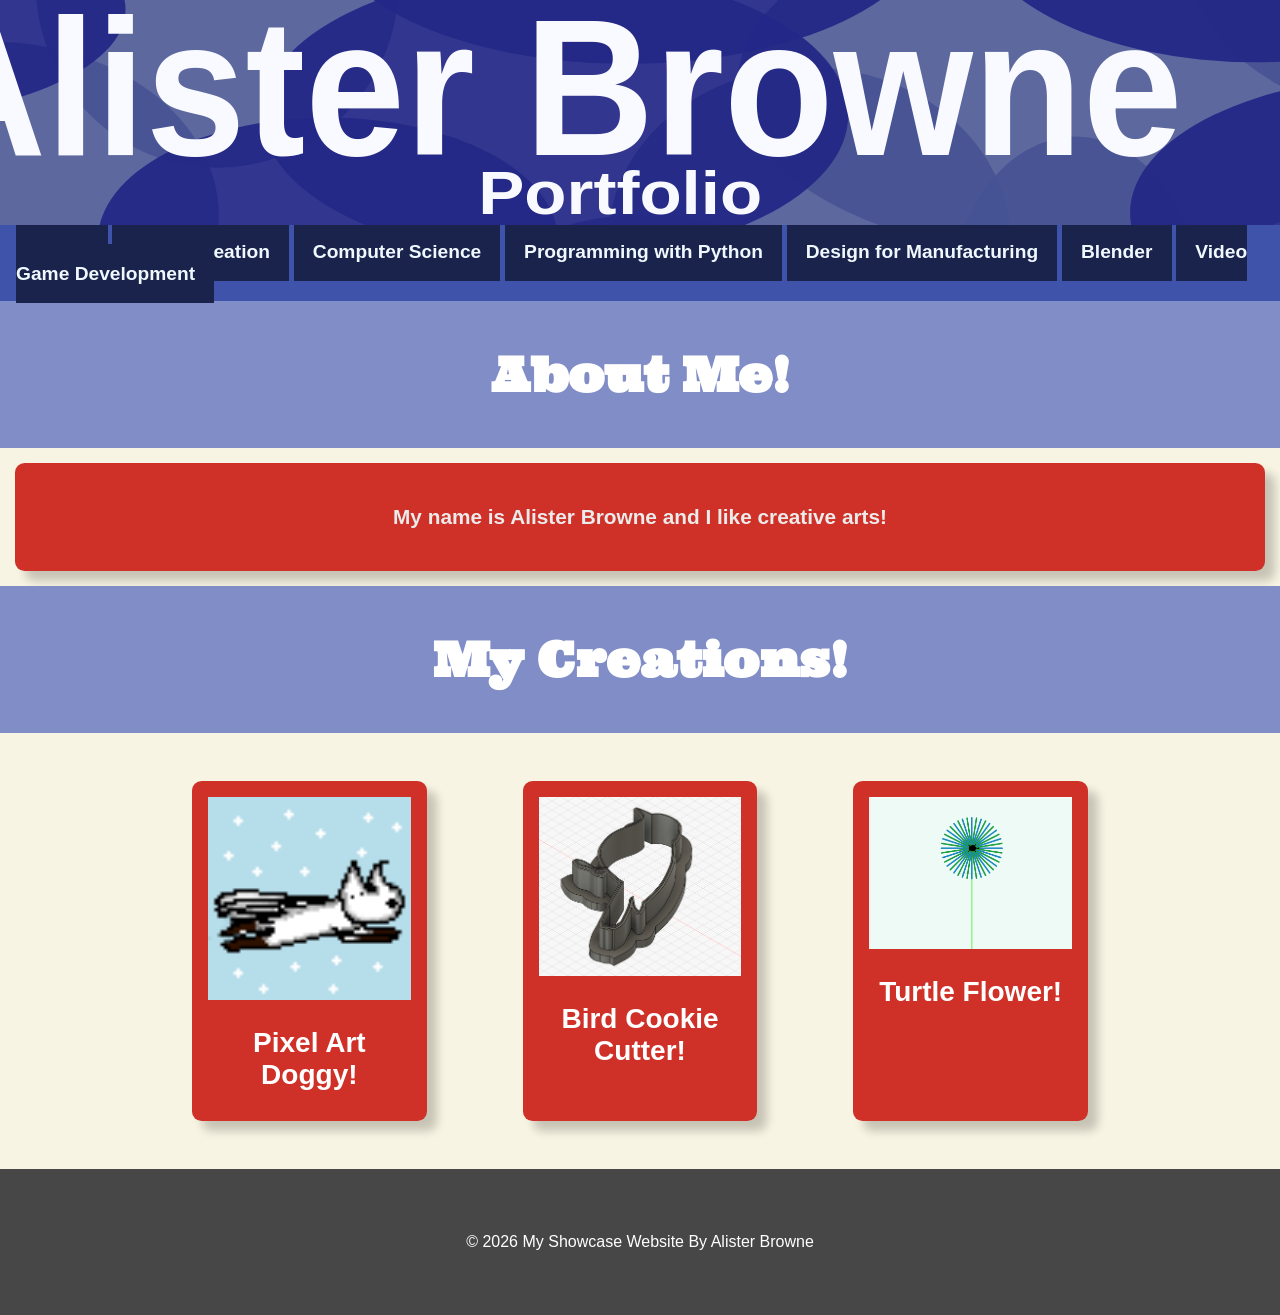
<file: index.html>
<!DOCTYPE html>
<html lang="en">

<head>
    <meta charset="UTF-8">
    <meta name="viewport" content="width=device-width, initial-scale=1.0">
    <link rel="stylesheet" href="style.css">
    <title>Alister Browne's Portfolio</title>

    <!-- Fonts added from Google Fonts -->
    <link rel="preconnect" href="https://fonts.googleapis.com">
    <link rel="preconnect" href="https://fonts.gstatic.com" crossorigin>
    <link href="https://fonts.googleapis.com/css2?family=Kedebideri:wght@400;500;600;700;800;900&family=Ultra&display=swap" rel="stylesheet">

    <!-- Favicon added to website -->
    <link rel="icon" type="image/svg+xml" href="Favicon/WebsiteFavicon.svg">
</head>
<!-- This is the main body of the website- ALL your content goes AFTER the <body> tag and before the </body> tag -->
<body>
    <!-- The Hero Section!-------------------------------------------------------------------------------------- -->
    <section class="hero">
        <div class="hero-text"></div>
    </section>

    <!-- Links to other pages! ---------------------------------------------------------->
    <section class="links">
        <a class="page-link-text" href="index.html">Home</a>
        <a class="page-link-text" href="imagecreation.html">Image Creation</a>
        <a class="page-link-text" href="computerscience.html">Computer Science</a>
        <a class="page-link-text" href="programmingWithPython.html">Programming with Python</a>
        <a class="page-link-text" href="designformanufacturing.html">Design for Manufacturing</a>
        <a class="page-link-text" href="blender.html">Blender</a>
        <a class="page-link-text" href="videogamedevelopment.html">Video Game Development</a>
    </section>

    <!-- The About Me Section! ------------------------------------------------------------------------------------- -->    
    <section class="topic">
        <div class="topic-title">
            <h1>About Me!</h1>
        </div>
        <div style="margin: 15px;">
            <div class="topic-card">
                <div class="topic-text">
                    <p>My name is Alister Browne and I like creative arts!</p>
                </div>
            </div>
        </div>
    </section>

<!-- End of About Me Section ----------------------------------------------------------------------------------- -->

<!-- Topic one ------------------------------------------------------------------------------------------------- -->
    <!-- The First Topic Section -->
    <section class="topic">
        <!-- the topic title a big bar with text in it -->
        <div class="topic-title">
            <h1>My Creations!</h1>
        </div>

        <!-- now a three column grid of images -->
        <div class="topic-content">
            <!-- one "card" which includes an image with a text below it -->
            <div class="topic-card">
                <img src="images/JumpingAnimalWinter.png" alt="Pixalated Jumping Animal">
                <h2 class="topic-card-text">Pixel Art<br>Doggy!</h2>
            </div>
            <div class="topic-card">
                <img src="images/BirdCookieCutter.png" alt="Bird Cookie Cutter">
                <h2 class="topic-card-text">Bird Cookie Cutter!</h2>
            </div>
            <div class="topic-card">
                <img src="images/TurtleFlower.png" alt="Python Turtle Flower">
                <h2 class="topic-card-text">Turtle Flower!</h2>
            </div>
        </div>
    </section>
    

    <!-- A Simple Website Footer ---------------------------------------------------------------------------------- -->
    <footer class="footer">
        <p>&copy; 2026 My Showcase Website By Alister Browne</p>
    </footer>

<!-- The end of the whole page- no more content after this! -->
</body>
</html>
</file>
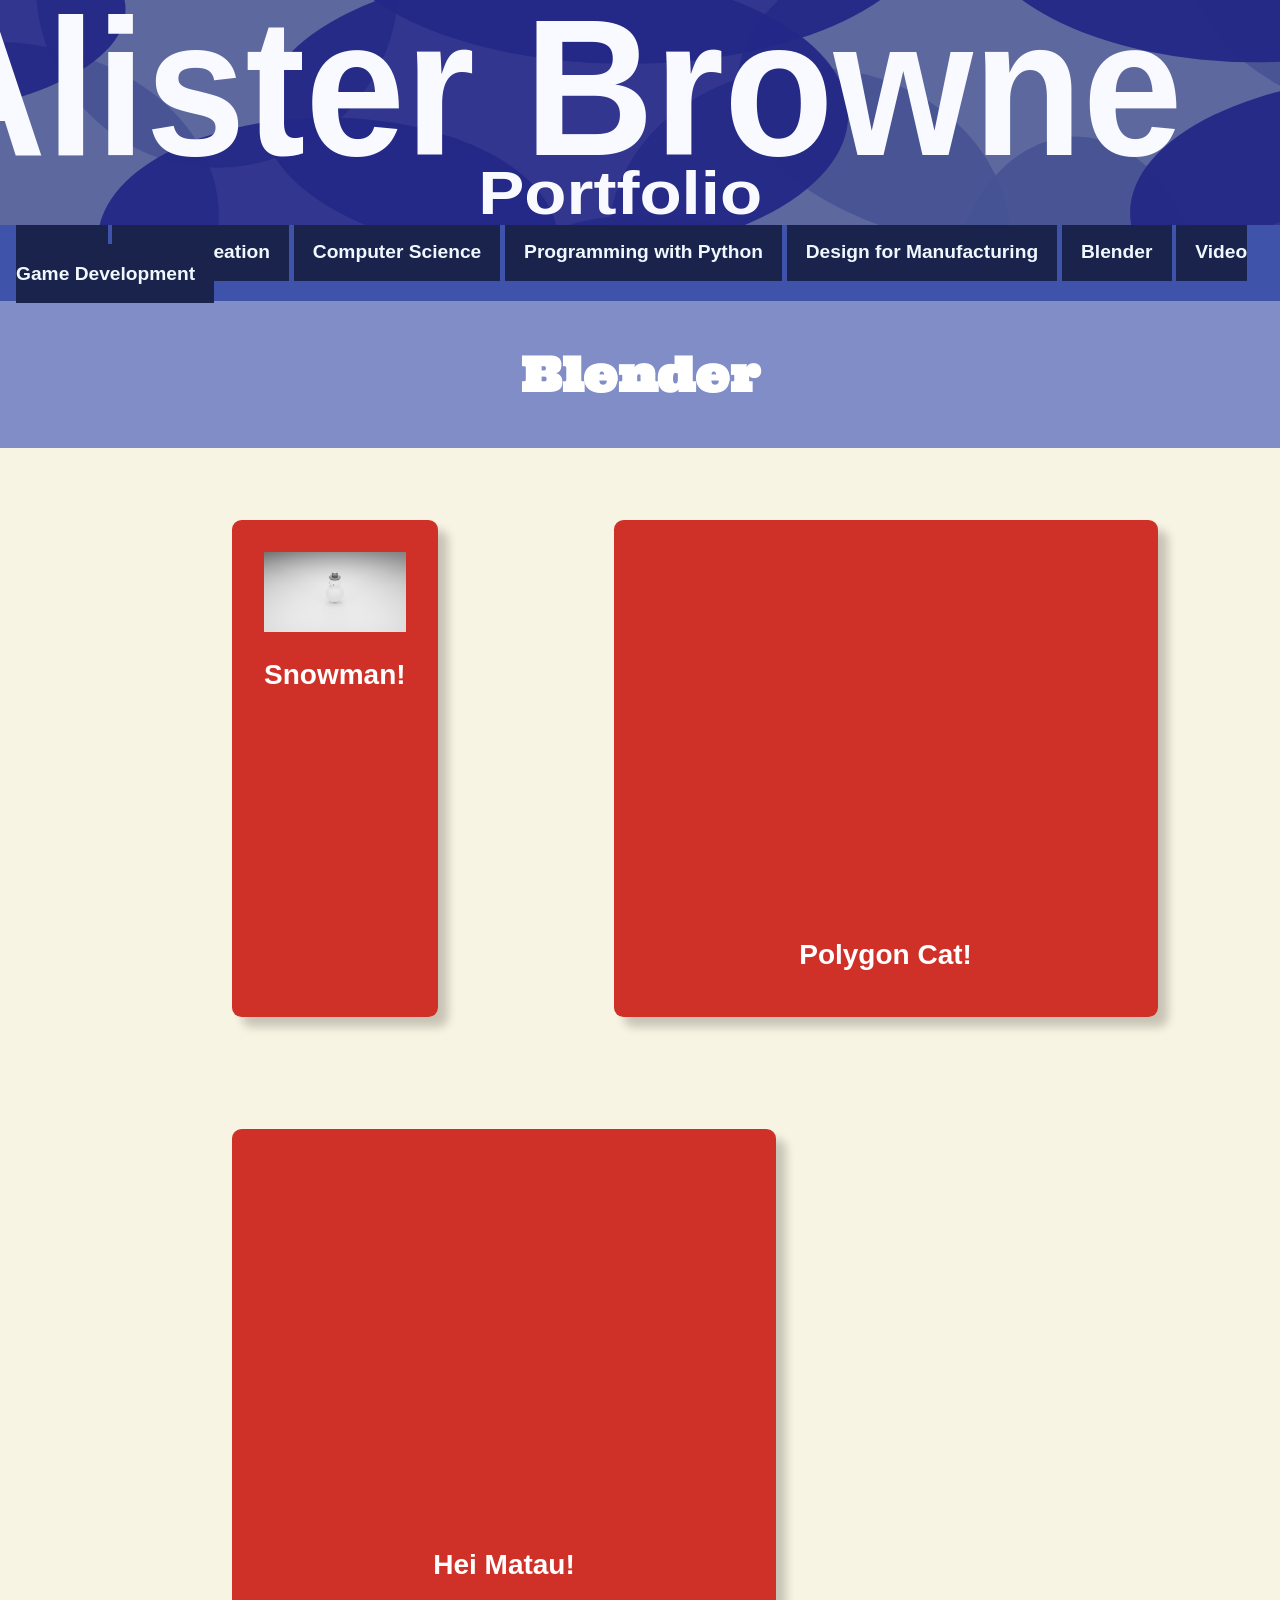
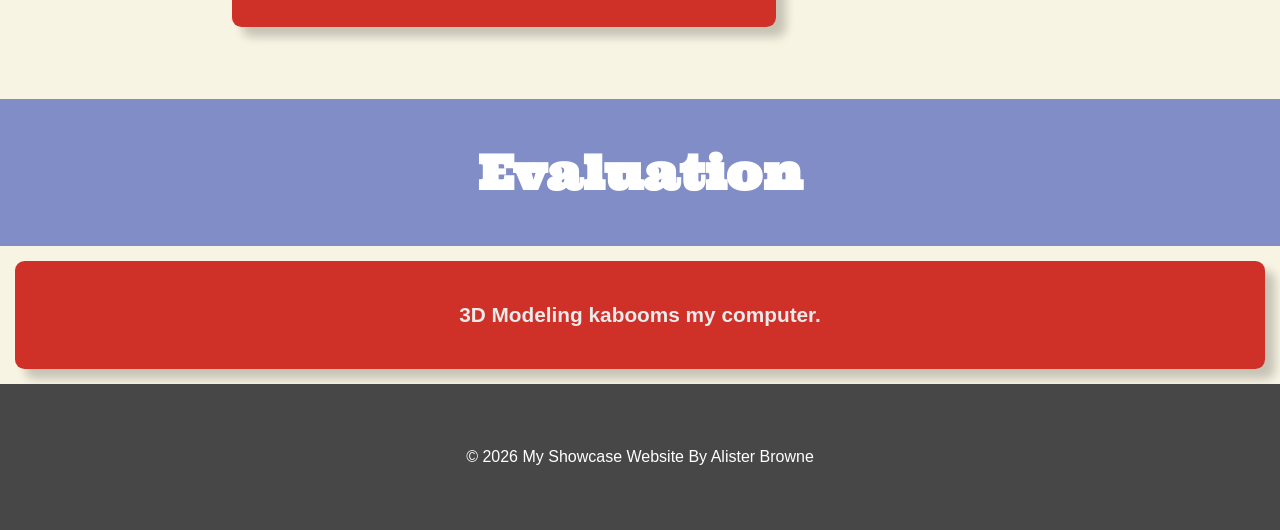
<file: blender.html>
<!DOCTYPE html>
<html lang="en">

<head>
    <meta charset="UTF-8">
    <meta name="viewport" content="width=device-width, initial-scale=1.0">
    <link rel="stylesheet" href="style.css">
    <title>Alister Browne's Portfolio</title>

    <!-- Fonts added from Google Fonts -->
    <link rel="preconnect" href="https://fonts.googleapis.com">
    <link rel="preconnect" href="https://fonts.gstatic.com" crossorigin>
    <link href="https://fonts.googleapis.com/css2?family=Kedebideri:wght@400;500;600;700;800;900&family=Ultra&display=swap" rel="stylesheet">

    <!-- Favicon added to website -->
    <link rel="icon" type="image/svg+xml" href="Favicon/WebsiteFavicon.svg">
</head>
<!-- This is the main body of the website- ALL your content goes AFTER the <body> tag and before the </body> tag -->
<body>
    <!-- The Hero Section!-------------------------------------------------------------------------------------- -->
    <section class="hero">
        <div class="hero-text"></div>
    </section>

    <!-- Links to other pages! ---------------------------------------------------------->
    <section class="links">
            <a class="page-link-text" href="index.html">Home</a>
            <a class="page-link-text" href="imagecreation.html">Image Creation</a>
            <a class="page-link-text" href="computerscience.html">Computer Science</a>
            <a class="page-link-text" href="programmingWithPython.html">Programming with Python</a>
            <a class="page-link-text" href="designformanufacturing.html">Design for Manufacturing</a>
            <a class="page-link-text" href="blender.html">Blender</a>
            <a class="page-link-text" href="videogamedevelopment.html">Video Game Development</a>
    </section>

    <!-- The About Me Section! ------------------------------------------------------------------------------------- -->    
    <section class="topic">
        <div class="topic-title">
            <h1>Blender</h1>
        </div>
    </section>

    <!-- Showcase! -------------------------------------------------------------------------------------------------------------- -->
    
    <div class="big-topic-content">
    
    <!-- Snowman image -->

        <div class="big-topic-card">
            <img src="images/Snowman.png" alt="Snowman">
            <h2 class="topic-card-text">Snowman!</h2>
        </div>

    <!-- Polygon Cat Render video loop -->
        <div class="big-topic-card">
            <video width="480" height="360" autoplay loop>
                <source src="videos/PolygonCat.mp4" type="video/mp4">
                your browser does not support the video tag.
            </video>
            <h2 class="topic-card-text">Polygon Cat!</h2>
        </div>
    </div>

    <div class="big-topic-content">
    <!-- Hei Matau video loop-->    
        <div class="big-topic-card">
            <video width="480" height="360" autoplay loop>
                <source src="videos/HeiMatau.mp4" type="video/mp4">
                your browser does not support the video tag.
            </video>
            <h2 class="topic-card-text">Hei Matau!</h2>
        </div>
    </div>
    <!-- Topic Evaluation! ------------------------------------------------------------------------------------ -->
    <section class="topic">
        <div class="topic-title">
            <h1>Evaluation</h1>
        </div>
        <div style="margin: 15px;">
            <div class="topic-card">
                <div class="topic-text">
                    <p>
                        3D Modeling kabooms my computer.
                    </p>
                </div>
            </div>
        </div>
    </section>



    <!-- A Simple Website Footer ---------------------------------------------------------------------------------- -->
    <footer class="footer">
        <p>&copy; 2026 My Showcase Website By Alister Browne</p>
    </footer>

<!-- The end of the whole page- no more content after this! -->
</body>
</html>
</file>
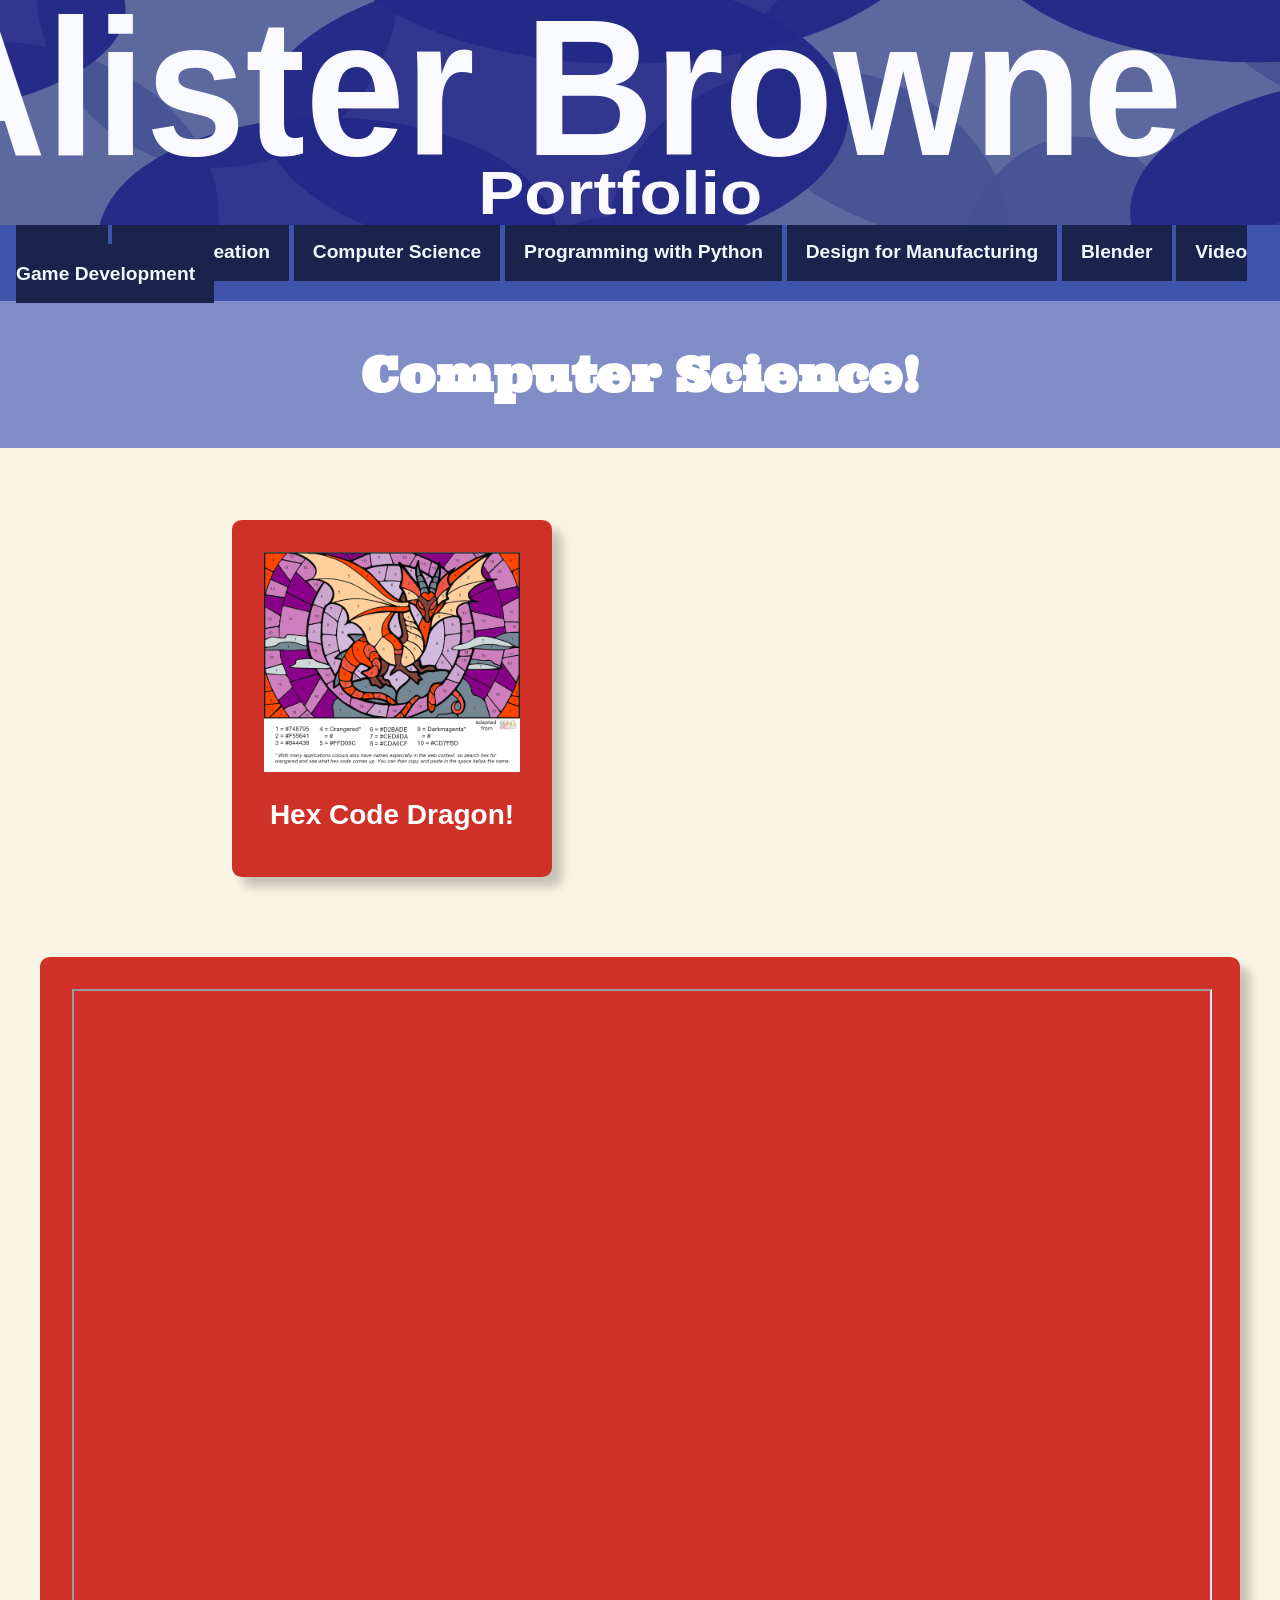
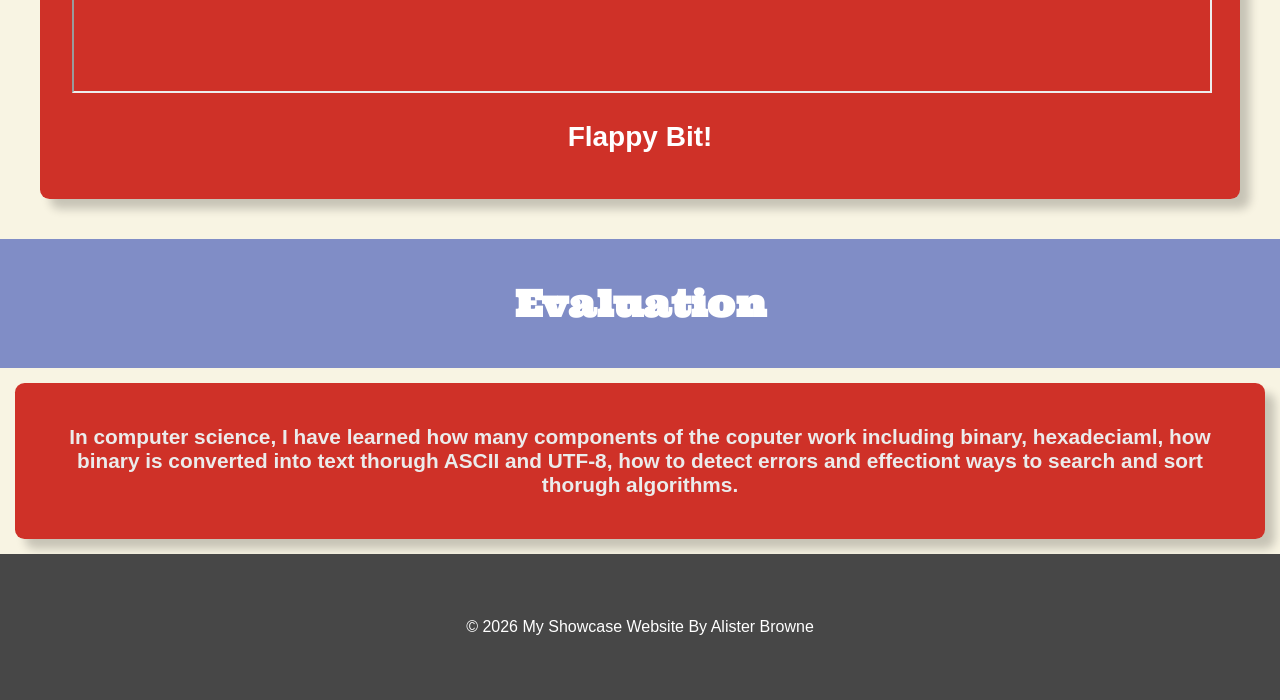
<file: computerscience.html>
<!DOCTYPE html>
<html lang="en">

<head>
    <meta charset="UTF-8">
    <meta name="viewport" content="width=device-width, initial-scale=1.0">
    <link rel="stylesheet" href="style.css">
    <title>Alister Browne's Portfolio</title>

    <!-- Fonts added from Google Fonts -->
    <link rel="preconnect" href="https://fonts.googleapis.com">
    <link rel="preconnect" href="https://fonts.gstatic.com" crossorigin>
    <link href="https://fonts.googleapis.com/css2?family=Kedebideri:wght@400;500;600;700;800;900&family=Ultra&display=swap" rel="stylesheet">

    <!-- Favicon added to website -->
    <link rel="icon" type="image/svg+xml" href="Favicon/WebsiteFavicon.svg">
</head>

<body>
    <!-- The Hero Section!-------------------------------------------------------------------------------------- -->
    <section class="hero"></section>

    <!-- Links to other pages! ---------------------------------------------------------->
    <section class="links">
        <a class="page-link-text" href="index.html">Home</a>
        <a class="page-link-text" href="imagecreation.html">Image Creation</a>
        <a class="page-link-text" href="computerscience.html">Computer Science</a>
        <a class="page-link-text" href="programmingWithPython.html">Programming with Python</a>
        <a class="page-link-text" href="designformanufacturing.html">Design for Manufacturing</a>
        <a class="page-link-text" href="blender.html">Blender</a>
        <a class="page-link-text" href="videogamedevelopment.html">Video Game Development</a>
    </section>

<!-- Topic one ------------------------------------------------------------------------------------------------- -->
    
<!-- The First Topic Section -->
    <section class="topic">
        <!-- the topic title a big bar with text in it -->
        <div class="topic-title">
            <h1>Computer Science!</h1>
        </div>

<!-- Topic one ------------------------------------------------------------------------------------------------- -->

    <!-- one "card" which includes an image with a text below it -->
    <div class="big-topic-content">
        <div class="big-topic-card">
            <img src="images/DragonHexcodes.png" alt="HexCodeDragon">
            <h2 class="topic-card-text">Hex Code Dragon!</h2>
        </div>
    </div>

<!-- Flappy Bit! ------------------------------------------------------------------------------------->

    <div class="mini-topic-card">
        <iframe src="https://flippybitandtheattackofthehexadecimalsfrombase16.com/" style="width: 100%; height: 700px;"></iframe>
        <h2 class="topic-card-text">Flappy Bit!</h2>
    </div>

<!-- Topic Evaluation! ------------------------------------------------------------------------------------ -->
    <section class="topic">
        <div class="topic-title">
            <h1>Evaluation</h1>
        </div>
        <div style="margin: 15px;">
            <div class="topic-card">
                <div class="topic-text">
                    <p>
                        In computer science, I have learned how many components of the coputer work including binary, hexadeciaml, how binary is converted into text thorugh ASCII and UTF-8, how to detect errors and effectiont ways to search and sort thorugh algorithms.
                    </p>
                </div>
            </div>
        </div>
    </section>


    <!-- A Simple Website Footer ---------------------------------------------------------------------------------- -->
    <footer class="footer">
        <p>&copy; 2026 My Showcase Website By Alister Browne</p>
    </footer>

    <!-- The end of the whole page- no more content after this! -->
</body>
</html>
</file>
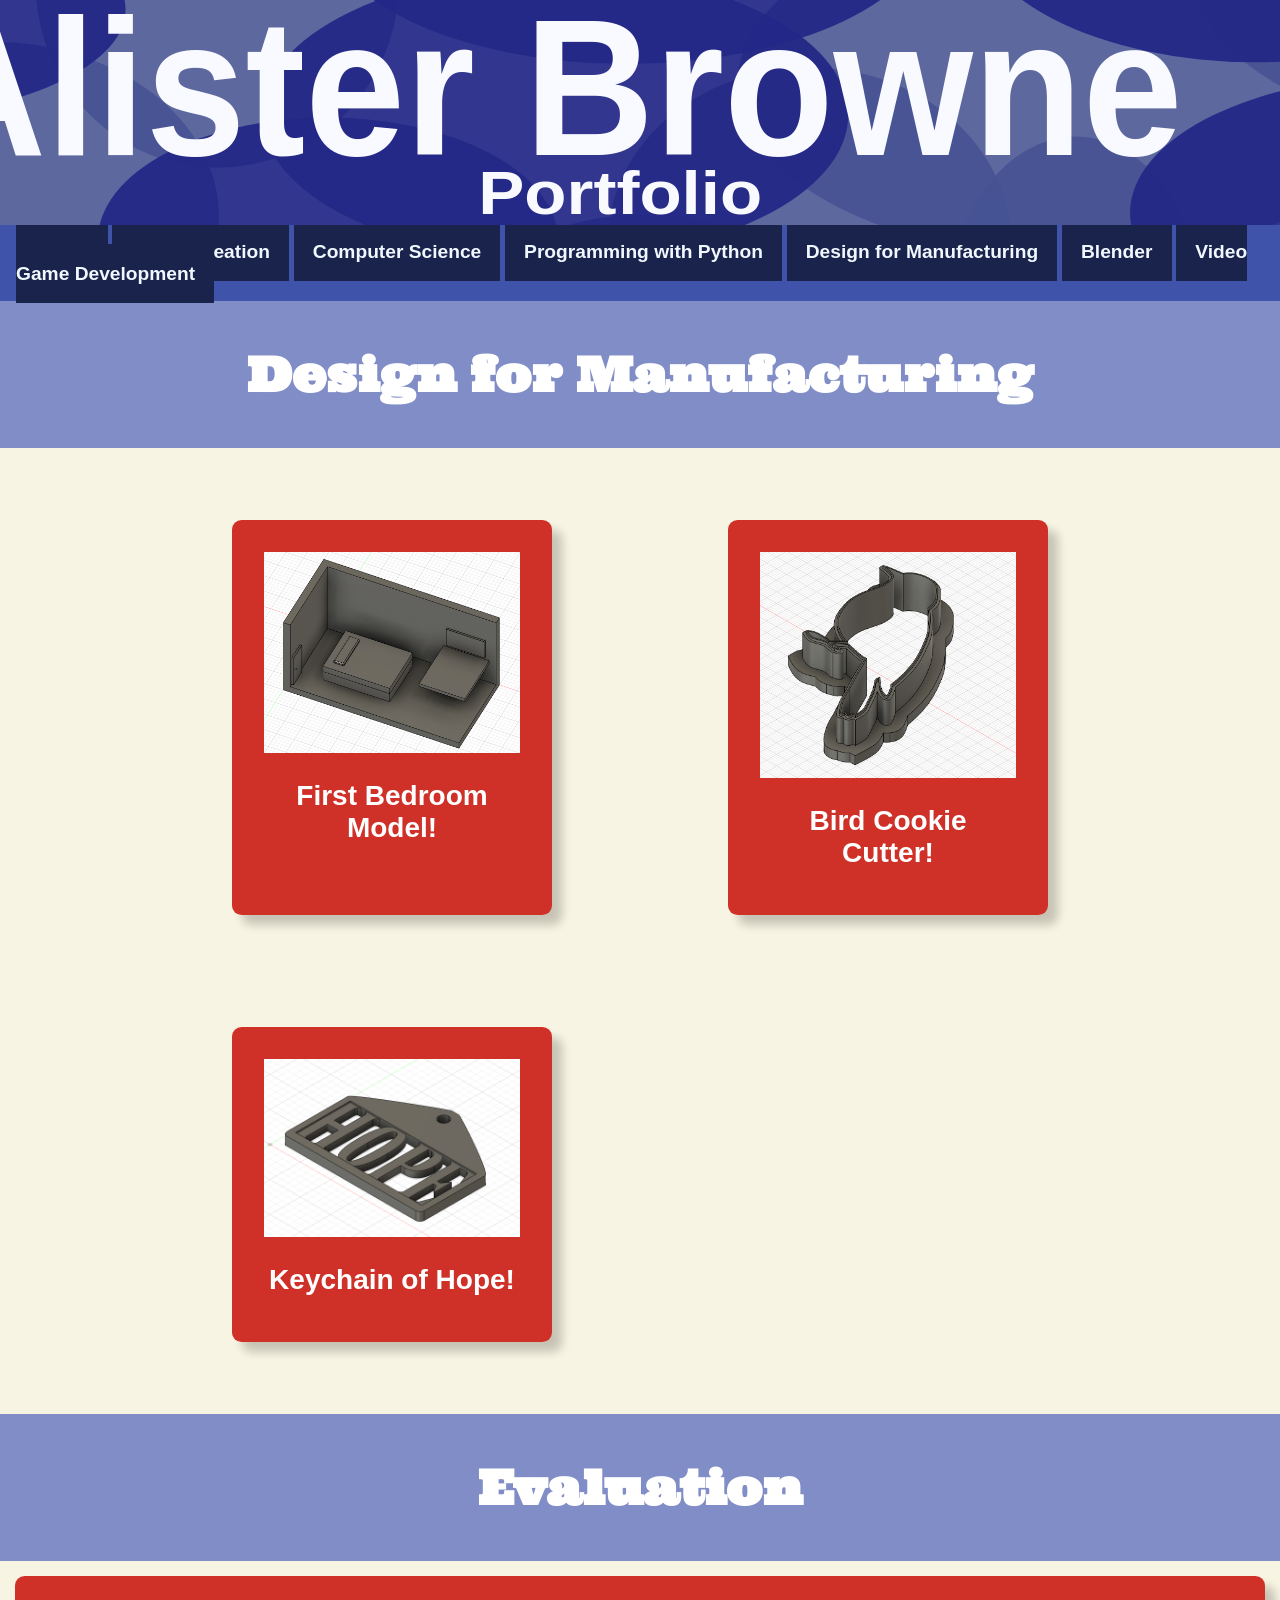
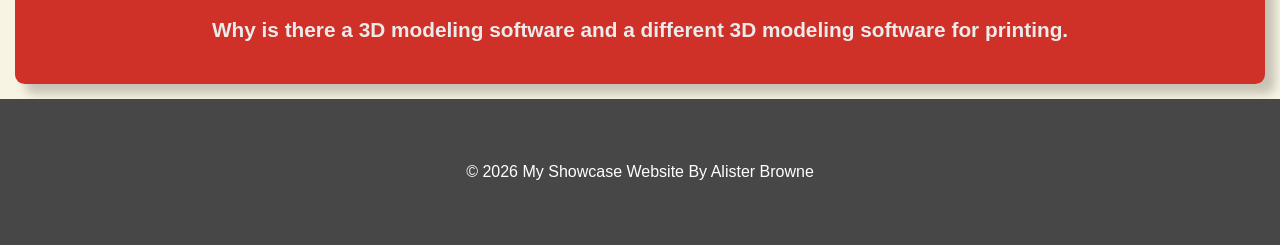
<file: designformanufacturing.html>
<!DOCTYPE html>
<html lang="en">

<head>
    <meta charset="UTF-8">
    <meta name="viewport" content="width=device-width, initial-scale=1.0">
    <link rel="stylesheet" href="style.css">
    <title>Alister Browne's Portfolio</title>

    <!-- Fonts added from Google Fonts -->
    <link rel="preconnect" href="https://fonts.googleapis.com">
    <link rel="preconnect" href="https://fonts.gstatic.com" crossorigin>
    <link href="https://fonts.googleapis.com/css2?family=Kedebideri:wght@400;500;600;700;800;900&family=Ultra&display=swap" rel="stylesheet">

    <!-- Favicon added to website -->
    <link rel="icon" type="image/svg+xml" href="Favicon/WebsiteFavicon.svg">
</head>
<!-- This is the main body of the website- ALL your content goes AFTER the <body> tag and before the </body> tag -->
<body>
    <!-- The Hero Section!-------------------------------------------------------------------------------------- -->
    <section class="hero">
        <div class="hero-text"></div>
    </section>

    <!-- Links to other pages! ---------------------------------------------------------->
    <section class="links">
        <a class="page-link-text" href="index.html">Home</a>
        <a class="page-link-text" href="imagecreation.html">Image Creation</a>
        <a class="page-link-text" href="computerscience.html">Computer Science</a>
        <a class="page-link-text" href="programmingWithPython.html">Programming with Python</a>
        <a class="page-link-text" href="designformanufacturing.html">Design for Manufacturing</a>
        <a class="page-link-text" href="blender.html">Blender</a>
        <a class="page-link-text" href="videogamedevelopment.html">Video Game Development</a>
    </section>

    <!-- The About Me Section! ------------------------------------------------------------------------------------- -->    
    <section class="topic">
        <div class="topic-title">
            <h1>Design for Manufacturing</h1>
        </div>
    </section>

    <!-- Images! -------------------------------------------------------------------------------------------------------------- -->
    <div class="big-topic-content">
        <div class="big-topic-card">
            <img src="images/Bedroom.png" alt="Bedroom model">
            <h2 class="topic-card-text">First Bedroom Model!</h2>
        </div>
        <div class="big-topic-card">
            <img src="images/BirdCookieCutter.png" alt="Bird Cookie Cutter">
            <h2 class="topic-card-text">Bird Cookie Cutter!</h2>
        </div>
    </div>
    <div class="big-topic-content">
        <div class="big-topic-card">
            <img src="images/KeychainOfHope.png" alt="Keychain of Hope 2">
            <h2 class="topic-card-text">Keychain of Hope!</h2>
        </div>
    </div>

    <!-- Topic Evaluation! ------------------------------------------------------------------------------------ -->
    <section class="topic">
        <div class="topic-title">
            <h1>Evaluation</h1>
        </div>
        <div style="margin: 15px;">
            <div class="topic-card">
                <div class="topic-text">
                    <p>
                        Why is there a 3D modeling software and a different 3D modeling software for printing.
                    </p>
                </div>
            </div>
        </div>
    </section>



    <!-- A Simple Website Footer ---------------------------------------------------------------------------------- -->
    <footer class="footer">
        <p>&copy; 2026 My Showcase Website By Alister Browne</p>
    </footer>

<!-- The end of the whole page- no more content after this! -->
</body>
</html>
</file>
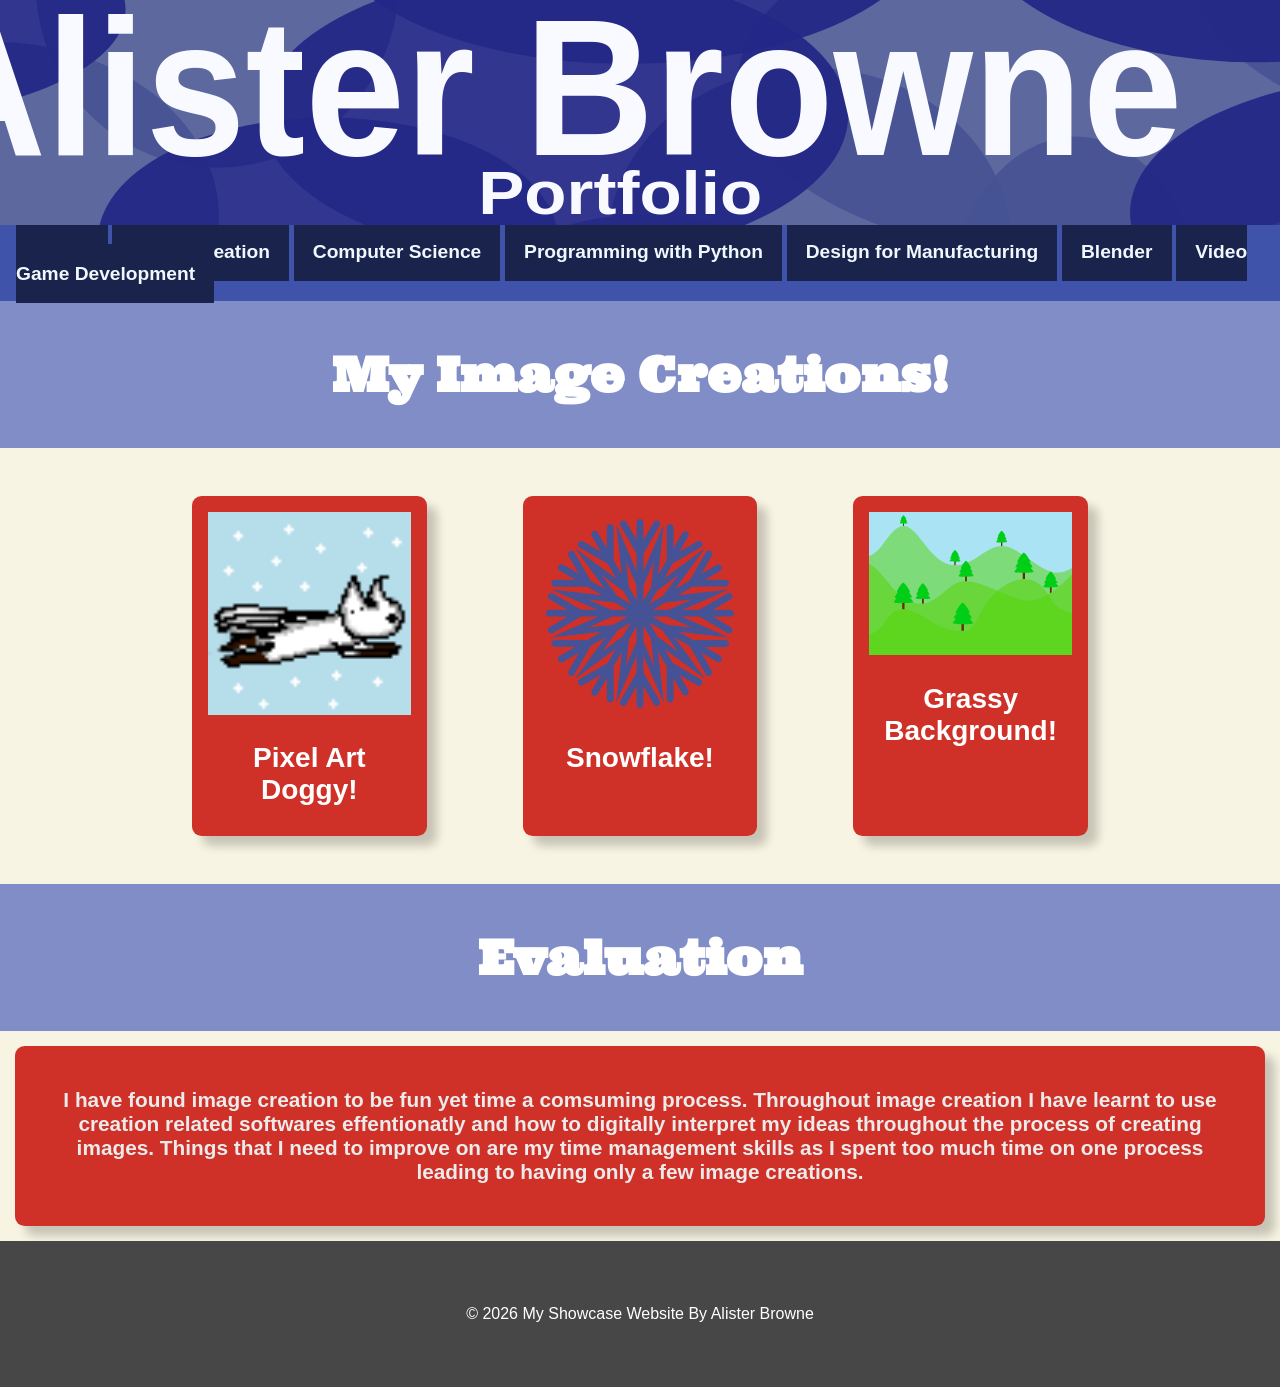
<file: imagecreation.html>
<!DOCTYPE html>
<html lang="en">

<head>
    <meta charset="UTF-8">
    <meta name="viewport" content="width=device-width, initial-scale=1.0">
    <link rel="stylesheet" href="style.css">
    <title>Alister Browne's Portfolio</title>

    <!-- Fonts added from Google Fonts -->
    <link rel="preconnect" href="https://fonts.googleapis.com">
    <link rel="preconnect" href="https://fonts.gstatic.com" crossorigin>
    <link href="https://fonts.googleapis.com/css2?family=Kedebideri:wght@400;500;600;700;800;900&family=Ultra&display=swap" rel="stylesheet">
    
    <!-- Favicon added to website -->
    <link rel="icon" type="image/svg+xml" href="Favicon/WebsiteFavicon.svg">
</head>

<body>
    <!-- The Hero Section!-------------------------------------------------------------------------------------- -->
    <section class="hero"></section>

    <!-- Links to other pages! ---------------------------------------------------------->
    <section class="links">
        <a class="page-link-text" href="index.html">Home</a>
        <a class="page-link-text" href="imagecreation.html">Image Creation</a>
        <a class="page-link-text" href="computerscience.html">Computer Science</a>
        <a class="page-link-text" href="programmingWithPython.html">Programming with Python</a>
        <a class="page-link-text" href="designformanufacturing.html">Design for Manufacturing</a>
        <a class="page-link-text" href="blender.html">Blender</a>
        <a class="page-link-text" href="videogamedevelopment.html">Video Game Development</a>
    </section>

<!-- Topic one ------------------------------------------------------------------------------------------------- -->
    <!-- The First Topic Section -->
    <section class="topic">
        <!-- the topic title a big bar with text in it -->
        <div class="topic-title">
            <h1>My Image Creations!</h1>
        </div>

        <!-- now a three column grid of images -->
        <div class="topic-content">
            <!-- one "card" which includes an image with a text below it -->
            <div class="topic-card">
                <img src="images/JumpingAnimalWinter.png" alt="Pixalated Jumping Animal">
                <h2 class="topic-card-text">Pixel Art<br>Doggy!</h2>
            </div>
            <div class="topic-card">
                <img src="images/SnowFlakeOwn.svg" alt="Snow Flake">
                <h2 class="topic-card-text">Snowflake!</h2>
            </div>
            <div class="topic-card">
                <img src="images/GrassyBackground.svg" alt="Vector Grass Background">
                <h2 class="topic-card-text">Grassy Background!</h2>
            </div>
        </div>
    </section>
    
<!-- End of topic one! ---------------------------------------------------------------------------------------- -->

<!-- Topic Evaluation! ------------------------------------------------------------------------------------ -->
    <section class="topic">
        <div class="topic-title">
            <h1>Evaluation</h1>
        </div>
        <div style="margin: 15px;">
            <div class="topic-card">
                <div class="topic-text">
                    <p>
                        I have found image creation to be fun yet time a comsuming process. Throughout image creation
                        I have learnt to use creation related softwares effentionatly and how to digitally interpret my ideas throughout the process of creating images.
                        Things that I need to improve on are my time management skills as I spent too much time on one process leading to having only a few image creations.
                    </p>
                </div>
            </div>
        </div>
    </section>

<!-- End of topic one evaluation! --------------------------------------------------------------------------------- -->

    <!-- A Simple Website Footer ---------------------------------------------------------------------------------- -->
    <footer class="footer">
        <p>&copy; 2026 My Showcase Website By Alister Browne</p>
    </footer>

<!-- The end of the whole page- no more content after this! -->
</body>
</html>
</file>
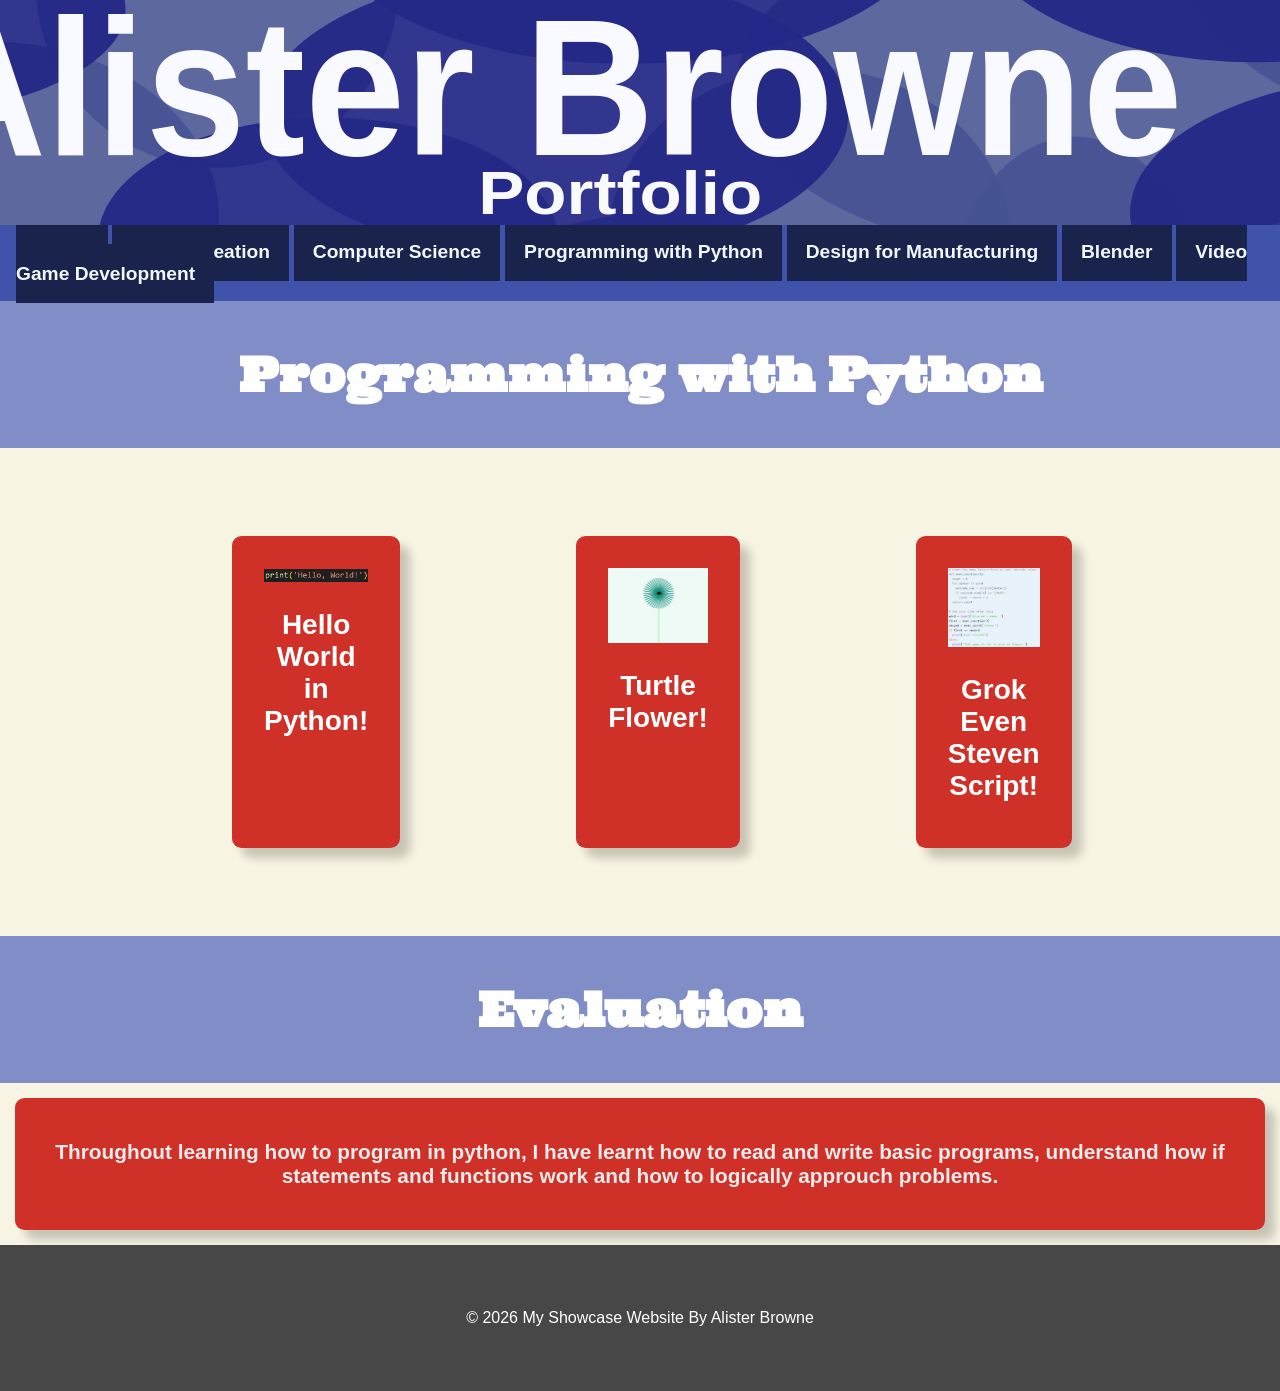
<file: programmingWithPython.html>
<!DOCTYPE html>
<html lang="en">

<head>
    <meta charset="UTF-8">
    <meta name="viewport" content="width=device-width, initial-scale=1.0">
    <link rel="stylesheet" href="style.css">
    <title>Alister Browne's Portfolio</title>

    <!-- Fonts added from Google Fonts -->
    <link rel="preconnect" href="https://fonts.googleapis.com">
    <link rel="preconnect" href="https://fonts.gstatic.com" crossorigin>
    <link href="https://fonts.googleapis.com/css2?family=Kedebideri:wght@400;500;600;700;800;900&family=Ultra&display=swap" rel="stylesheet">

    <!-- Favicon added to website -->
    <link rel="icon" type="image/svg+xml" href="Favicon/WebsiteFavicon.svg">
</head>
<!-- This is the main body of the website- ALL your content goes AFTER the <body> tag and before the </body> tag -->
<body>
    <!-- The Hero Section!-------------------------------------------------------------------------------------- -->
    <section class="hero">
        <div class="hero-text"></div>
    </section>

    <!-- Links to other pages! ---------------------------------------------------------->
    <section class="links">
        <a class="page-link-text" href="index.html">Home</a>
        <a class="page-link-text" href="imagecreation.html">Image Creation</a>
        <a class="page-link-text" href="computerscience.html">Computer Science</a>
        <a class="page-link-text" href="programmingWithPython.html">Programming with Python</a>
        <a class="page-link-text" href="designformanufacturing.html">Design for Manufacturing</a>
        <a class="page-link-text" href="blender.html">Blender</a>
        <a class="page-link-text" href="videogamedevelopment.html">Video Game Development</a>
    </section>

    <!-- The About Me Section! ------------------------------------------------------------------------------------- -->    
    <section class="topic">
        <div class="topic-title">
            <h1>Programming with Python</h1>
        </div>
    </section>

    <!-- Images! -------------------------------------------------------------------------------------------------------------- -->
    <div class="topic-content">
        <div class="big-topic-card">
            <img src="images/PythonExample1.png" alt="Python Code Example">
            <h2 class="topic-card-text">Hello World in Python!</h2>
        </div>
        <div class="big-topic-card">
            <img src="images/TurtleFlower.png" alt="Python Turtle Flower">
            <h2 class="topic-card-text">Turtle Flower!</h2>
        </div>        
        <div class="big-topic-card">
            <img src="images/PythonGrokEvenSteven.png" alt="Python Grok Even Steven">
            <h2 class="topic-card-text">Grok Even Steven Script!</h2>
        </div>
    </div>


    <!-- Topic Evaluation! ------------------------------------------------------------------------------------ -->
    <section class="topic">
        <div class="topic-title">
            <h1>Evaluation</h1>
        </div>
        <div style="margin: 15px;">
            <div class="topic-card">
                <div class="topic-text">
                    <p>
                        Throughout learning how to program in python, I have learnt how to read and write basic programs, understand how if statements and functions work and how to logically approuch problems. 
                    </p>
                </div>
            </div>
        </div>
    </section>

    <!-- A Simple Website Footer ---------------------------------------------------------------------------------- -->
    <footer class="footer">
        <p>&copy; 2026 My Showcase Website By Alister Browne</p>
    </footer>

<!-- The end of the whole page- no more content after this! -->
</body>
</html>
</file>
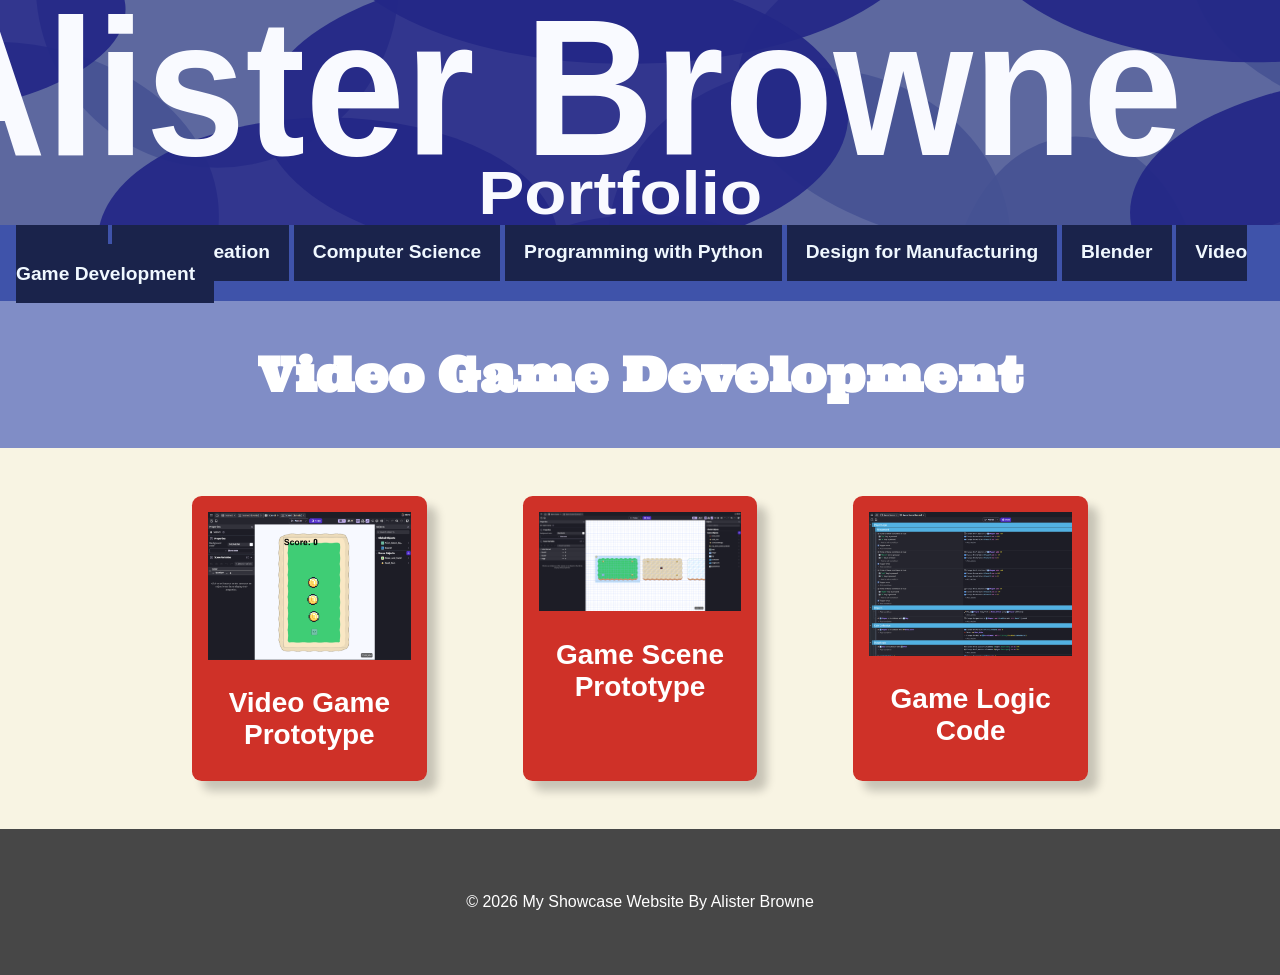
<file: videogamedevelopment.html>
<!DOCTYPE html>
<html lang="en">

<head>
    <meta charset="UTF-8">
    <meta name="viewport" content="width=device-width, initial-scale=1.0">
    <link rel="stylesheet" href="style.css">
    <title>Alister Browne's Portfolio</title>

    <!-- Fonts added from Google Fonts -->
    <link rel="preconnect" href="https://fonts.googleapis.com">
    <link rel="preconnect" href="https://fonts.gstatic.com" crossorigin>
    <link href="https://fonts.googleapis.com/css2?family=Ultra&display=swap" rel="stylesheet">

    <!-- Favicon added to website -->
    <link rel="icon" type="image/svg+xml" href="Favicon/WebsiteFavicon.svg">
</head>
<!-- This is the main body of the website- ALL your content goes AFTER the <body> tag and before the </body> tag -->
<body>
    <!-- The Hero Section!-------------------------------------------------------------------------------------- -->
    <section class="hero">
        <div class="hero-text"></div>
    </section>

    <!-- Links to other pages! ---------------------------------------------------------->
    <section class="links">
        <a class="page-link-text" href="index.html">Home</a>
        <a class="page-link-text" href="imagecreation.html">Image Creation</a>
        <a class="page-link-text" href="computerscience.html">Computer Science</a>
        <a class="page-link-text" href="programmingWithPython.html">Programming with Python</a>
        <a class="page-link-text" href="designformanufacturing.html">Design for Manufacturing</a>
        <a class="page-link-text" href="blender.html">Blender</a>
        <a class="page-link-text" href="videogamedevelopment.html">Video Game Development</a>
    </section>

    <!-- The About Me Section! ------------------------------------------------------------------------------------- -->    
    <section class="topic">
        <div class="topic-title">
            <h1>Video Game Development</h1>
        </div>
    </section>

    <!-- Images! -------------------------------------------------------------------------------------------------------------- -->
    <div class="topic-content">
        <div class="topic-card">
            <img src="images/GDevelopUI.png" alt="VideoGamePrototype">
            <h2 class="topic-card-text">Video Game Prototype</h2>
        </div>
        <div class="topic-card">
            <img src="images/GameScenePrototype.png" alt="Game Scene Prototype">
            <h2 class="topic-card-text">Game Scene Prototype</h2>
        </div> 
        <div class="topic-card">
            <img src="images/GameDesignGameLogic.png" alt="Game Logic Code">
            <h2 class="topic-card-text">Game Logic Code</h2>
        </div>    
    </div>

    <!-- A Simple Website Footer ---------------------------------------------------------------------------------- -->
    <footer class="footer">
        <p>&copy; 2026 My Showcase Website By Alister Browne</p>
    </footer>

<!-- The end of the whole page- no more content after this! -->
</body>
</html>
</file>
<file: style.css>
/* A simple css reset */
body,
html {
    margin: 0;
    padding: 0;
    height: 100%;
    /* The Font Family- Really important!! */
    font-family: Arial, sans-serif;
    box-sizing: border-box;
    background-color: rgb(248, 244, 227);
}

/* reset for images to ensure they ar 100% of the parent container width */
img {
    width: 100%;
}

/* Makes Pixelated Images Look Crisp */
img.pixel-art {
  
  /* Modern browser standards */
  image-rendering: pixelated;
  
  /* Fallbacks for older browser versions */
  image-rendering: crisp-edges;
  image-rendering: -moz-crisp-edges;
}


.page-link-box {
    background-color: rgb(26, 35, 75);
    padding: 1em 1em;
    text-align: center;
}

.page-link-text {
    background-color: rgb(26, 35, 75);
    padding: 1em 1em;
    text-align: center;
    color:aliceblue;
    text-decoration: none;
    font-size: 1.2em;
    font-weight: bold;
}

/* The hero section styling- use your OWN Hero Image URL here */
.hero {
    background-image: url('images/WebHeaderAlisterBrowne.svg');
    height: 25vh;
    background-size: cover;
    background-position: center;
    display: flex;
    justify-content: center;
    align-items: center;
    color: white;
    text-align: center;
    position: relative;
}

/* BIG text styling for the hero section text */
.hero-text {
    font-size: 4em;
    font-weight: bold;
}

/* nice big font on a banner style background */
.topic-title{
    text-align: center;
    color: white;
    font-size: 2.0em;
    padding: 0.1em 3em;
    background-color: rgb(128, 141, 198);

    /* Ultra Font Styling */
    font-family: "Ultra", serif;
}

/* Three column grid with a nice big gap */
.topic-content{
    display: grid;
    grid-template-columns: repeat(3, 1fr);
    gap: 6em;
    /* bring the whole section in off the sides of the page */
    width: 70%;
    /* top margin of 3em and center right/left */
    margin: 3em auto;
}

/* Two collum grid with a nice big gap */
.big-topic-content{
    display: grid;
    grid-template-columns: repeat(2, 1fr);
    gap: 6em;
    /* bring the whole section in off the sides of the page */
    width: 70%;
    /* top margin of 3em and center right/left */
    margin: 2em auto;
}

/* Styling for the individual topic cards rounded edges background color and a drop shadow */
.topic-card{
    background-color: rgb(207, 49, 40);
    color: white;
    padding: 1em;
    border-radius: 0.6em;
    box-shadow: 10px 10px 10px rgba(0, 0, 0, 0.2);
}

.big-topic-card{
    background-color: rgb(207, 49, 40);
    color: white;
    margin: 2.5em;
    padding: 2em;
    border-radius: 0.6em;
    box-shadow: 10px 10px 10px rgba(0, 0, 0, 0.2);
}

.mini-topic-card{
    background-color: rgb(207, 49, 40);
    color: white;
    margin: 2.5em;
    padding: 2em;
    border-radius: 0.6em;
    box-shadow: 10px 10px 10px rgba(0, 0, 0, 0.2);
}

/* Styling for the topic card titles */
.topic-card-text{
    font-size: 1.75em;
    margin-bottom: 0.5em;
    
    /* center align text */
    text-align: center;
}

/* Need Working! */
.topic-text{
    font-family: "Comic Sans MS", cursive, sans-serif;
    color: rgb(235, 235, 235);
    font-size: 1.3em;
    font-weight: bold;
    padding: 0.25em 1em; 
    /* center align text */
    text-align: center;
}

/* Styling for a footer section to take a bit of spcae at the bottom of the page */
.footer{
    background-color: rgb(71, 71, 71);
    color: white;
    text-align: center;
    padding: 3em 3em;
}

/* Styling for the links section */
.links{
    background-color: rgb(63, 83, 170);
    color: white;
    padding: 1em 1em;
}

/* Ultra Font Styling */
.ultra-regular {
  font-family: "Ultra", serif;
  font-weight: 400;
  font-style: normal;
}

/* Kedebideri Font Styling */
.kedebideri-regular {
  font-family: "Kedebideri", sans-serif;
  font-weight: 400;
  font-style: normal;
}

.kedebideri-medium {
  font-family: "Kedebideri", sans-serif;
  font-weight: 500;
  font-style: normal;
}

.kedebideri-semibold {
  font-family: "Kedebideri", sans-serif;
  font-weight: 600;
  font-style: normal;
}

.kedebideri-bold {
  font-family: "Kedebideri", sans-serif;
  font-weight: 700;
  font-style: normal;
}

.kedebideri-extrabold {
  font-family: "Kedebideri", sans-serif;
  font-weight: 800;
  font-style: normal;
}

.kedebideri-black {
  font-family: "Kedebideri", sans-serif;
  font-weight: 900;
  font-style: normal;
}
</file>
